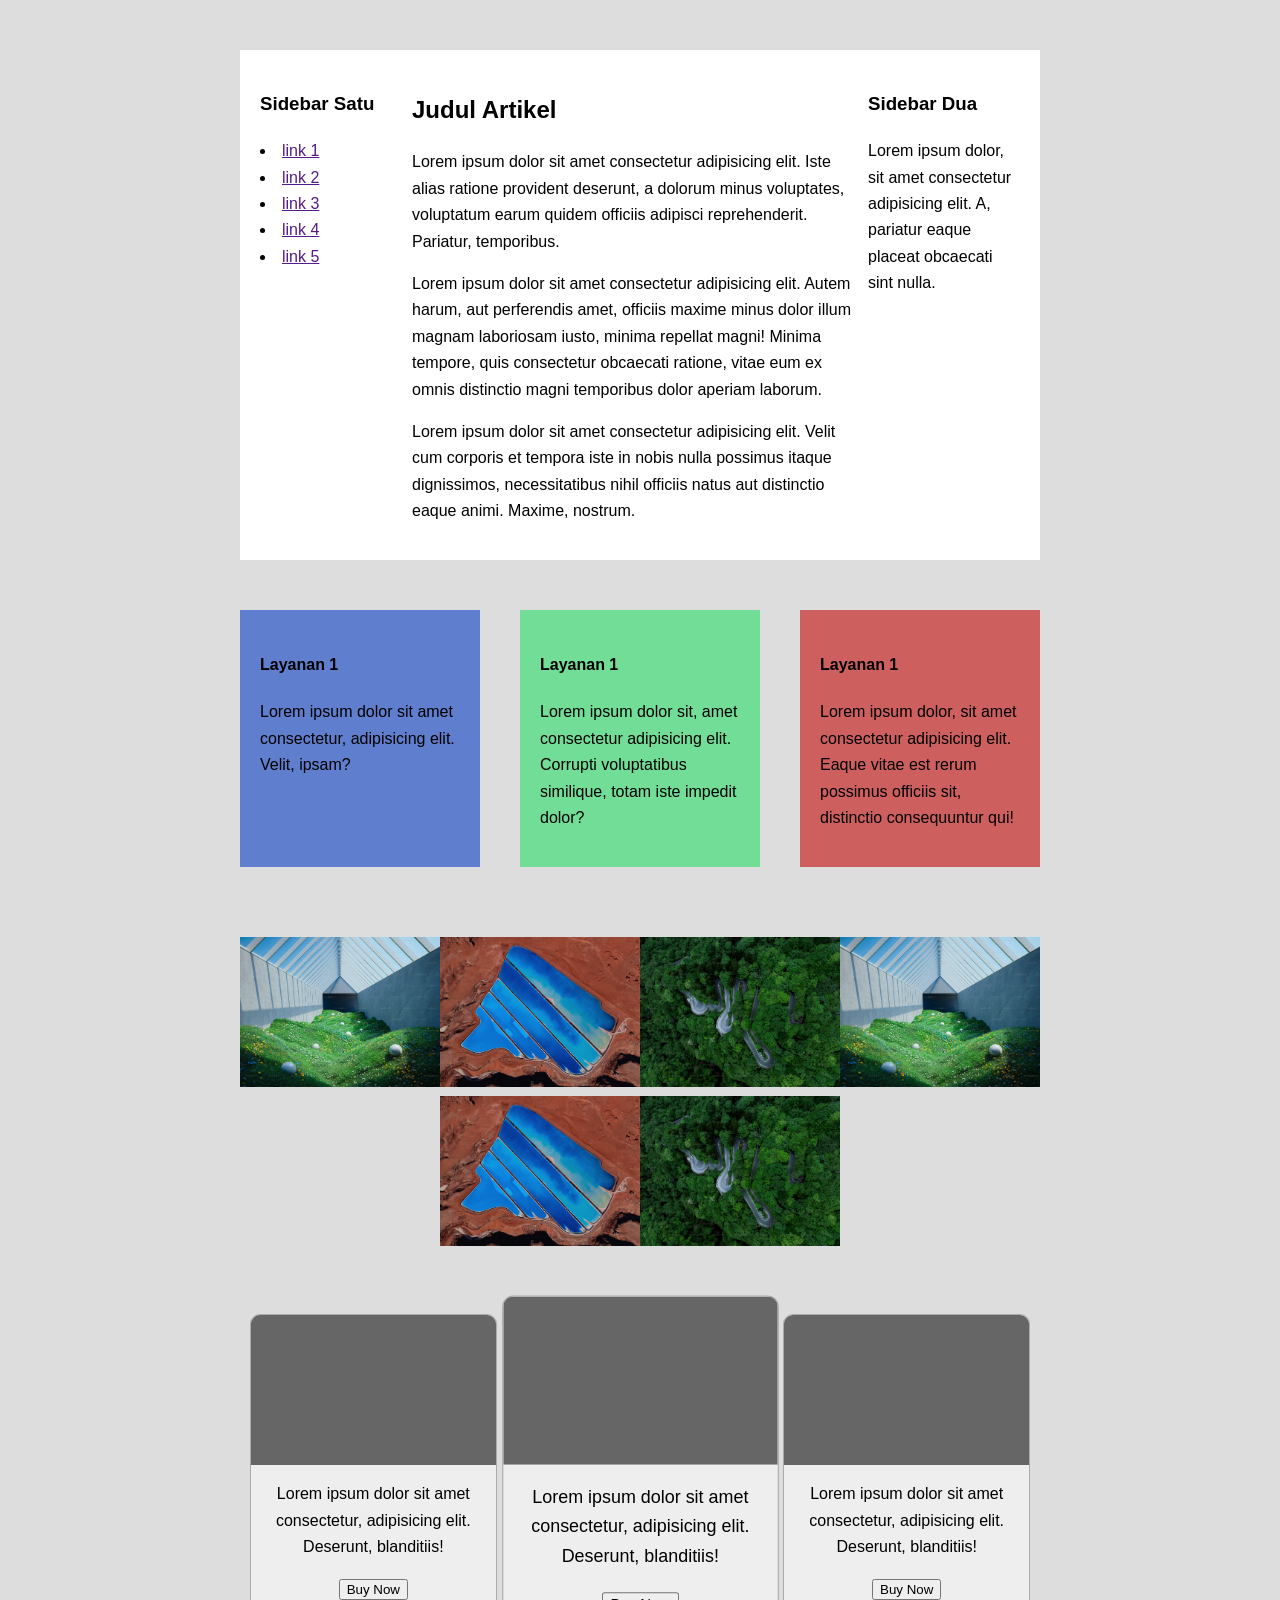
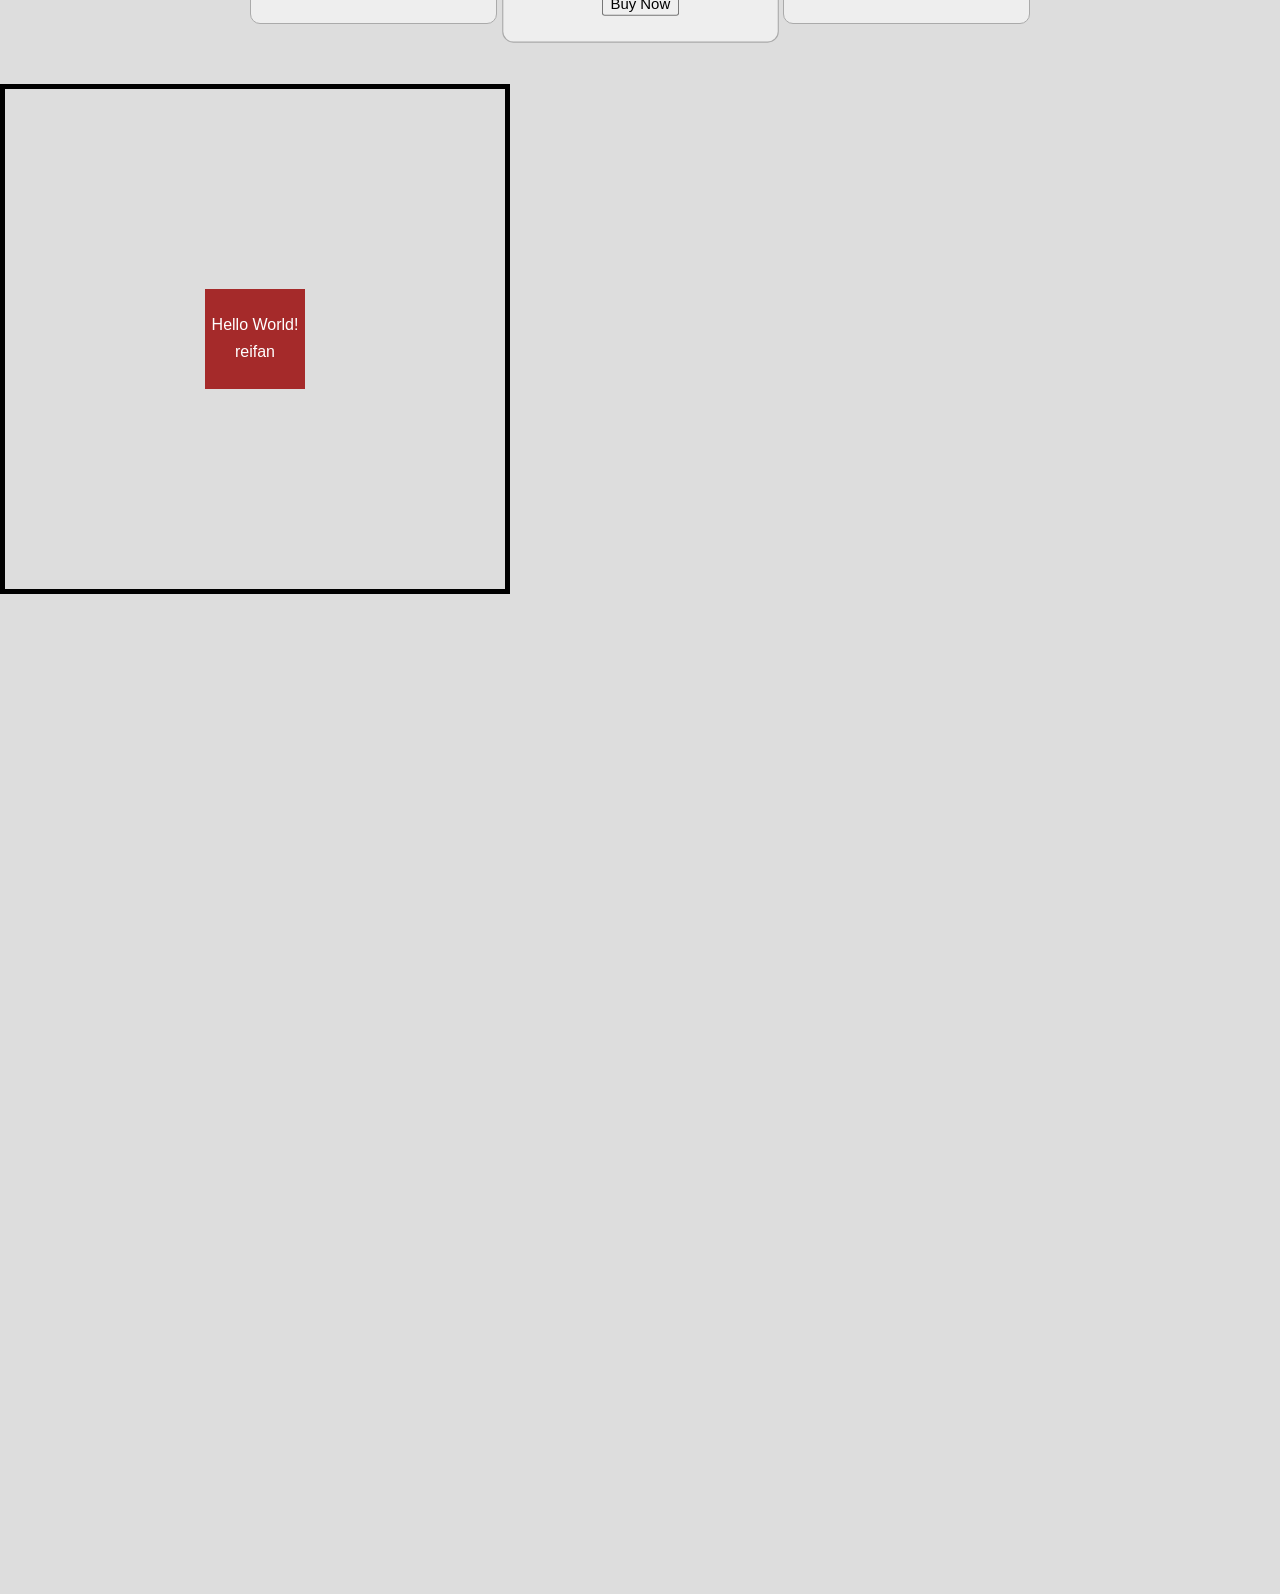
<file: frontend/6.flexbox/index.html>
<!DOCTYPE html>
<html lang="en">
<head>
    <meta charset="UTF-8">
    <meta name="viewport" content="width=device-width, initial-scale=1.0">
    <title>Latihan Flexbox</title>
    <link rel="stylesheet" href="style.css">
</head>
<body>
    <!-- latihan 1 -->
    <div class="container-satu">
        <div class="kolom-utama">
            <h2>Judul Artikel</h2>
            <p>Lorem ipsum dolor sit amet consectetur adipisicing elit. Iste alias ratione provident deserunt, a dolorum minus voluptates, voluptatum earum quidem officiis adipisci reprehenderit. Pariatur, temporibus.</p>
            <p>Lorem ipsum dolor sit amet consectetur adipisicing elit. Autem harum, aut perferendis amet, officiis maxime minus dolor illum magnam laboriosam iusto, minima repellat magni! Minima tempore, quis consectetur obcaecati ratione, vitae eum ex omnis distinctio magni temporibus dolor aperiam laborum.</p>
            <p>Lorem ipsum dolor sit amet consectetur adipisicing elit. Velit cum corporis et tempora iste in nobis nulla possimus itaque dignissimos, necessitatibus nihil officiis natus aut distinctio eaque animi. Maxime, nostrum.</p>
        </div>
        <div class="sidebar-satu">
            <h3>Sidebar Satu</h3>
            <il>
                <li><a href="">link 1</a></li>
                <li><a href="">link 2</a></li>
                <li><a href="">link 3</a></li>
                <li><a href="">link 4</a></li>
                <li><a href="">link 5</a></li>
            </il>
        </div>
        <div class="sidebar-dua">
            <h3>Sidebar Dua</h3>
            <p>Lorem ipsum dolor, sit amet consectetur adipisicing elit. A, pariatur eaque placeat obcaecati sint nulla.</p>
        </div>
    </div>

    <!-- latihan 2 >> service / fitures -->
    <div class="container-dua">
        <div class="layanan satu">
            <h4>Layanan 1</h4>
            <p>Lorem ipsum dolor sit amet consectetur, adipisicing elit. Velit, ipsam?</p>
        </div>
        <div class="layanan dua">
            <h4>Layanan 1</h4>
            <p>Lorem ipsum dolor sit, amet consectetur adipisicing elit. Corrupti voluptatibus similique, totam iste impedit dolor?</p>
        </div>
        <div class="layanan tiga">
            <h4>Layanan 1</h4>
            <p>Lorem ipsum dolor, sit amet consectetur adipisicing elit. Eaque vitae est rerum possimus officiis sit, distinctio consequuntur qui!</p>
        </div>
    </div>

    <!-- latihan 3 -->
    <div class="container-tiga">
        <div class="thumbnail">
            <img src="assets/project1.avif">
        </div>
        <div class="thumbnail">
            <img src="assets/project5.avif">
        </div>
        <div class="thumbnail">
            <img src="assets/project3.avif">
        </div>
        <div class="thumbnail">
            <img src="assets/project1.avif">
        </div>
        <div class="thumbnail">
            <img src="assets/project5.avif">
        </div>
        <div class="thumbnail">
            <img src="assets/project3.avif">
        </div>
    </div>

    <!-- latihan 4 -->
    <div class="container-empat">
        <div class="card">
            <div class="header"></div>
            <div class="content">
                <p>Lorem ipsum dolor sit amet consectetur, adipisicing elit. Deserunt, blanditiis!</p>
                <button>Buy Now</button>
            </div>
        </div>
        <div class="card besar">
            <div class="header"></div>
            <div class="content">
                <p>Lorem ipsum dolor sit amet consectetur, adipisicing elit. Deserunt, blanditiis!</p>
                <button>Buy Now</button>
            </div>
        </div>
        <div class="card">
            <div class="header"></div>
            <div class="content">
                <p>Lorem ipsum dolor sit amet consectetur, adipisicing elit. Deserunt, blanditiis!</p>
                <button>Buy Now</button>
            </div>
        </div>
    </div>


    <!-- latihan 5 -->
     <div class="container-lima">
        <div class="kotak"><span>Hello World! reifan</span></div>
     </div>
</body>
</html>
</file>
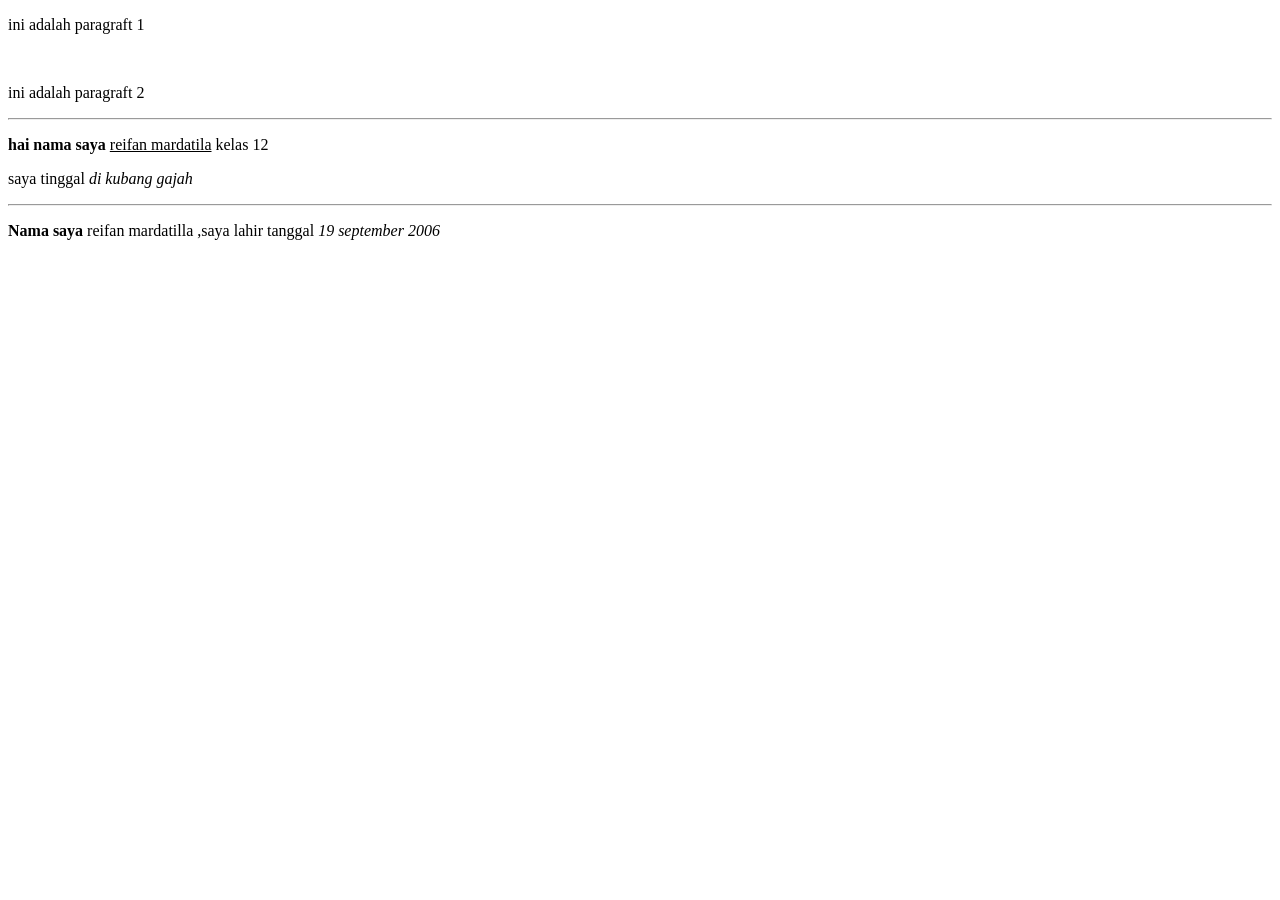
<file: frontend, kyknya banyak yg ilang/1.html dasar/1.html dasar (paragraft)/index.html>
<!DOCTYPE html>
<html lang="en">
<head>
    <meta charset="UTF-8">
    <meta name="viewport" content="width=device-width, initial-scale=1.0">
    <title>Belajar Paragraft</title>
</head>
<body>

    <p>ini adalah paragraft 1</p>
    <br>
    <p>ini adalah paragraft 2</p>
    <hr>

    <p><b>hai nama saya</b> <u>reifan mardatila</u> kelas 12</p>
    <p>saya tinggal <i>di kubang gajah</i></p>
    <hr>

    <p><strong>Nama saya</strong> reifan mardatilla ,saya lahir tanggal <em>19 september 2006</em></p>

    <!-- Kamis/26 oktober 2023 -->

</body>
</html>
</file>
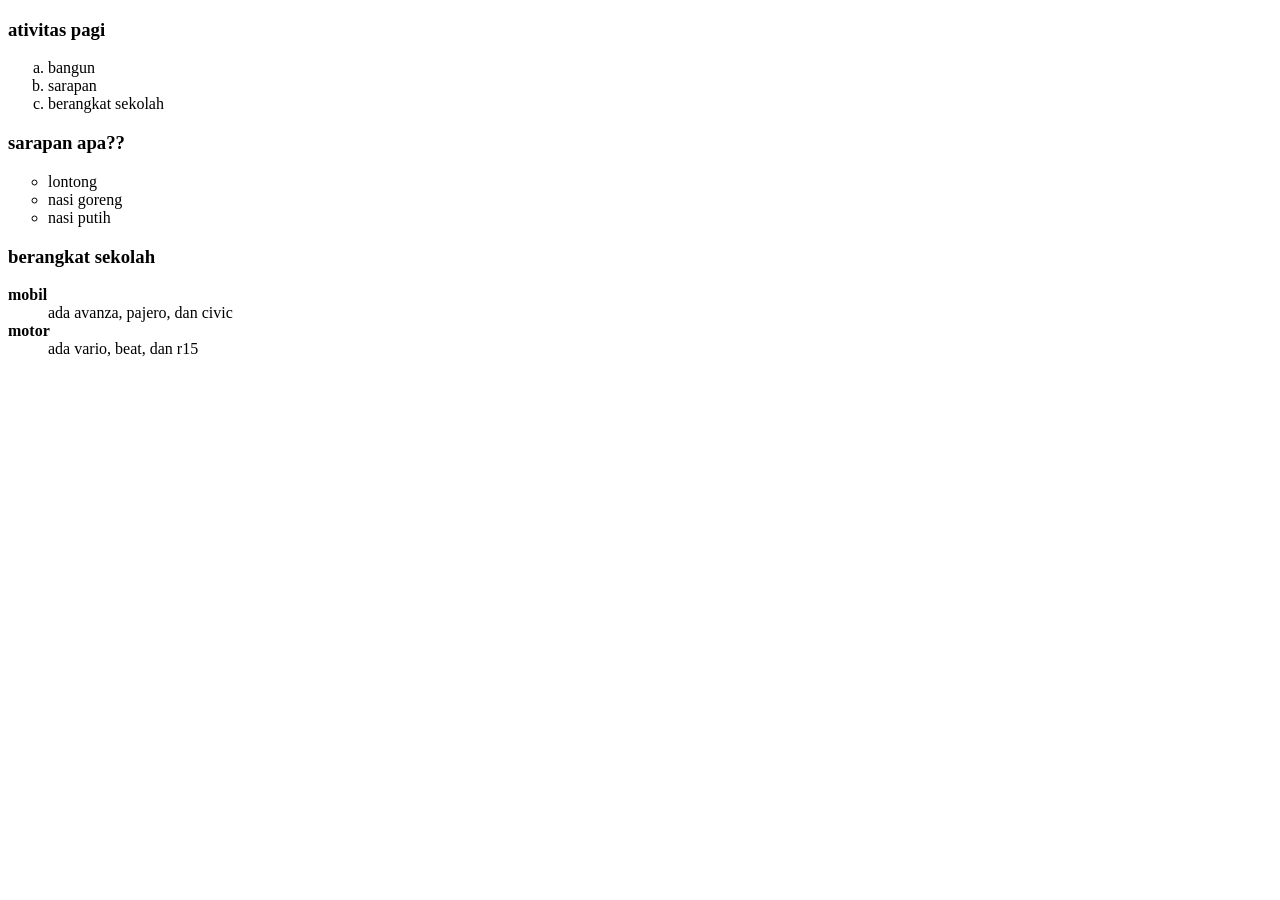
<file: frontend, kyknya banyak yg ilang/1.html dasar/2.html dasar (list)/index.html>
<!DOCTYPE html>
<html lang="en">

<head>
    <meta charset="UTF-8">
    <meta name="viewport" content="width=device-width, initial-scale=1.0">
    <title>Belajar LIst</title>
</head>

<body>

    <h3>ativitas pagi</h3>
    <ol type="a">
        <li>bangun</li>
        <li>sarapan</li>
        <li>berangkat sekolah</li>
    </ol>

    <h3>sarapan apa??</h3>
    <ul type="circle">
        <li>lontong</li>
        <li>nasi goreng</li>
        <li>nasi putih</li>
    </ul>

    <h3>berangkat sekolah</h3>
    <dl>
        <dt><strong>mobil</strong></dt>
        <dd>ada avanza, pajero, dan civic</dd>
        <dt><strong>motor</strong></dt>
        <dd>ada vario, beat, dan r15</dd>
    </dl>

</body>

</html>
</file>
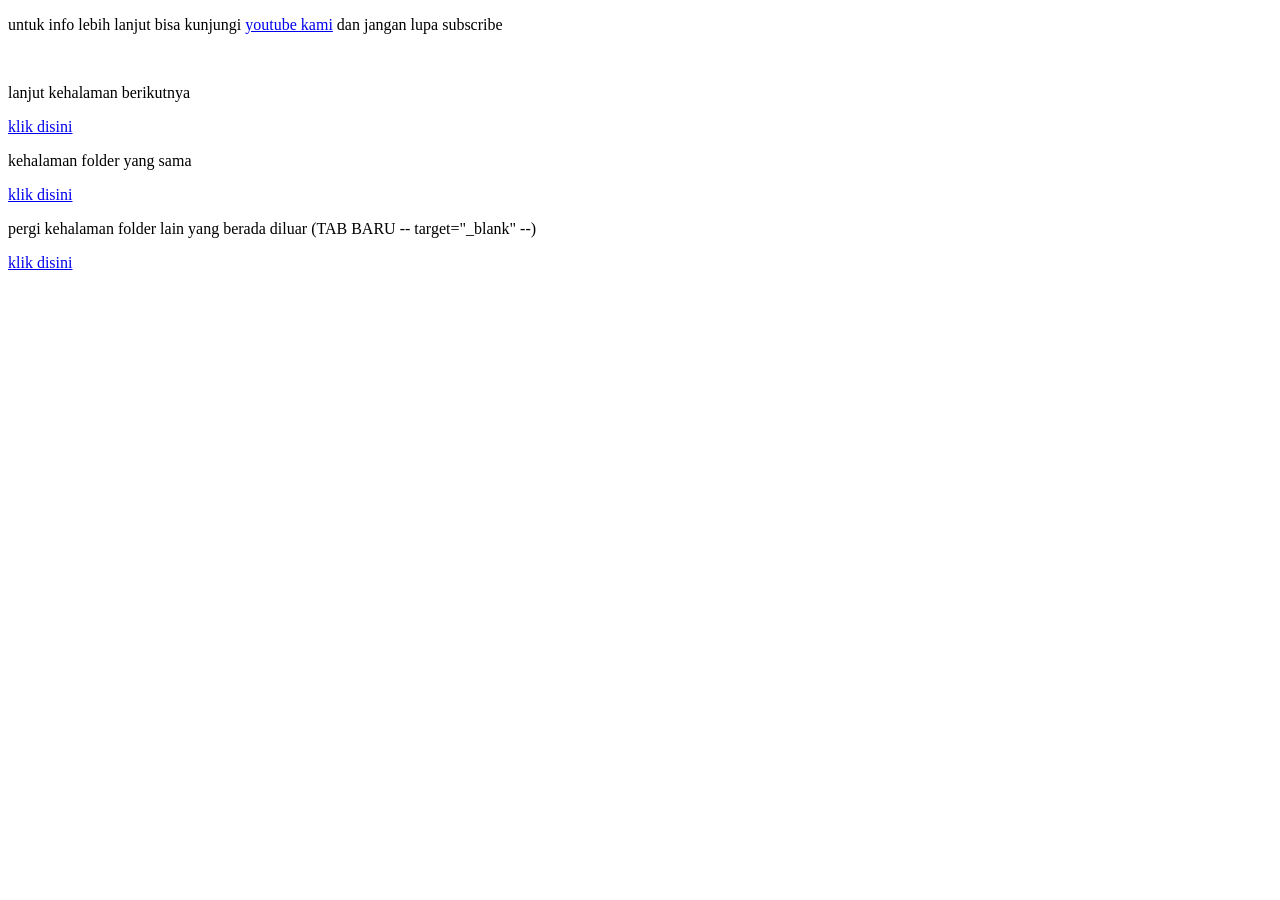
<file: frontend, kyknya banyak yg ilang/1.html dasar/3.html dasar (hyperlink)/index.html>
<!DOCTYPE html>
<html lang="en">

<head>
    <meta charset="UTF-8">
    <meta name="viewport" content="width=device-width, initial-scale=1.0">
    <title>Belajar Hyperlink</title>
</head>

<body>
    <!-- external link -->
    <p>untuk info lebih lanjut bisa kunjungi <a href="http://youtube.com">youtube kami</a> dan jangan lupa subscribe</p>
    <br>

    <!-- internal link -->
        <!-- difolder yang sama -->
            <!-- contoh 1 -->
    <p>lanjut kehalaman berikutnya</p>
    <a href="index2.html">klik disini</a>
            <!-- contoh 2 -->
    <p>kehalaman folder yang sama</p>
    <a href="contoh-internallink/index.html">klik disini</a>
        <!-- difolder lain -->
    <p>pergi kehalaman folder lain yang berada diluar (TAB BARU -- target="_blank" --)</p>
    <a href="../2.html dasar (list)/index.html" target="_blank">klik disini</a>

    <!-- page anchor (di index3.html) -->
    
</body>

</html>
</file>
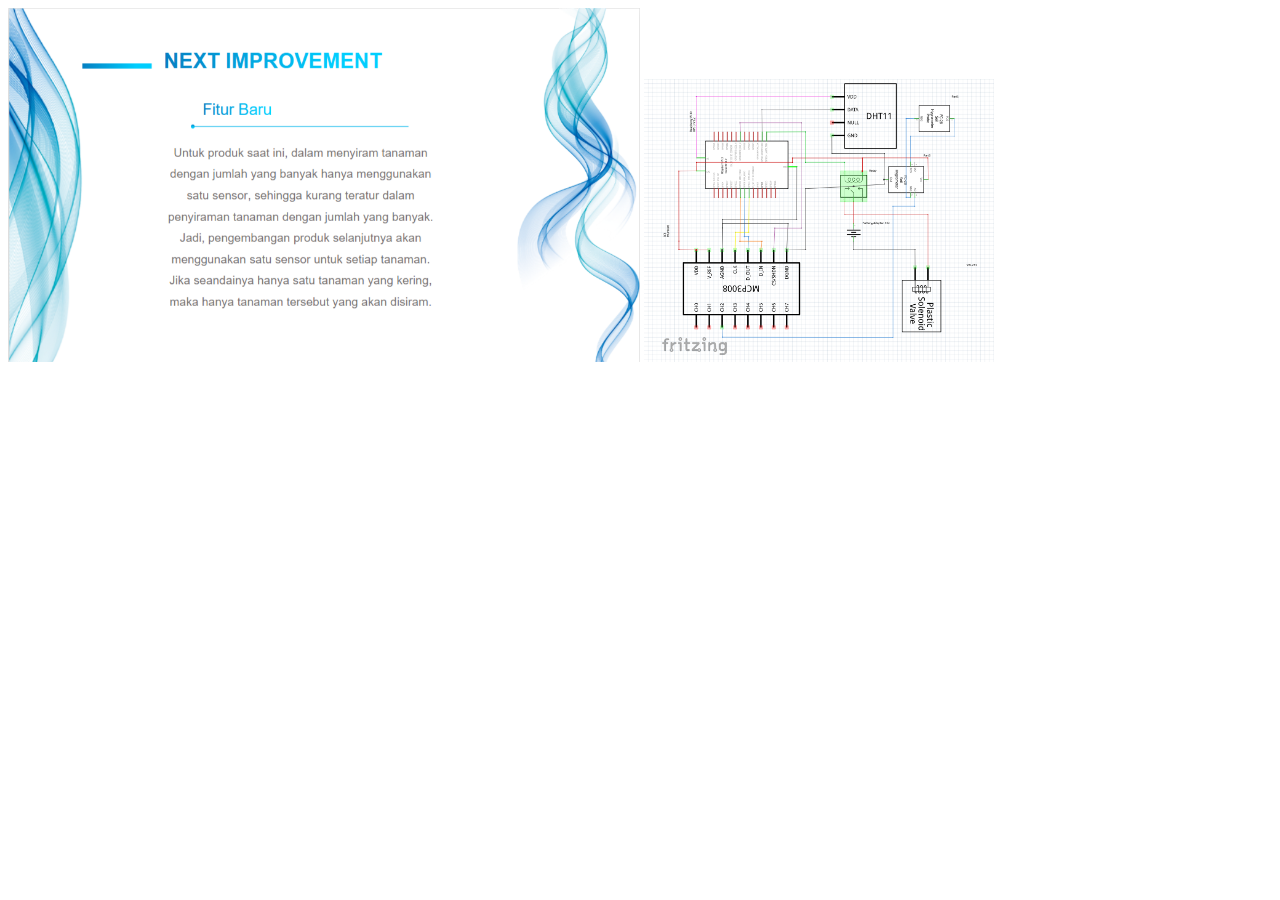
<file: frontend, kyknya banyak yg ilang/1.html dasar/4.html dasar (img)/index.html>
<!DOCTYPE html>
<html lang="en">
<head>
    <meta charset="UTF-8">
    <meta name="viewport" content="width=device-width, initial-scale=1.0">
    <title>Document</title>
</head>
<body>
    <!-- image -->
    <img src="ppt.png" alt="reifan m" title="ini contoh gambar ppt" width="50%">

    <!-- hyperlink + image -->
    <a href="../3.html dasar (hyperlink)/index3.html" target="_blank">
        <img src="project.png" title="gambar HYPERLINK+IMAGE" width="350px">
    </a>
</body>
</html>
</file>
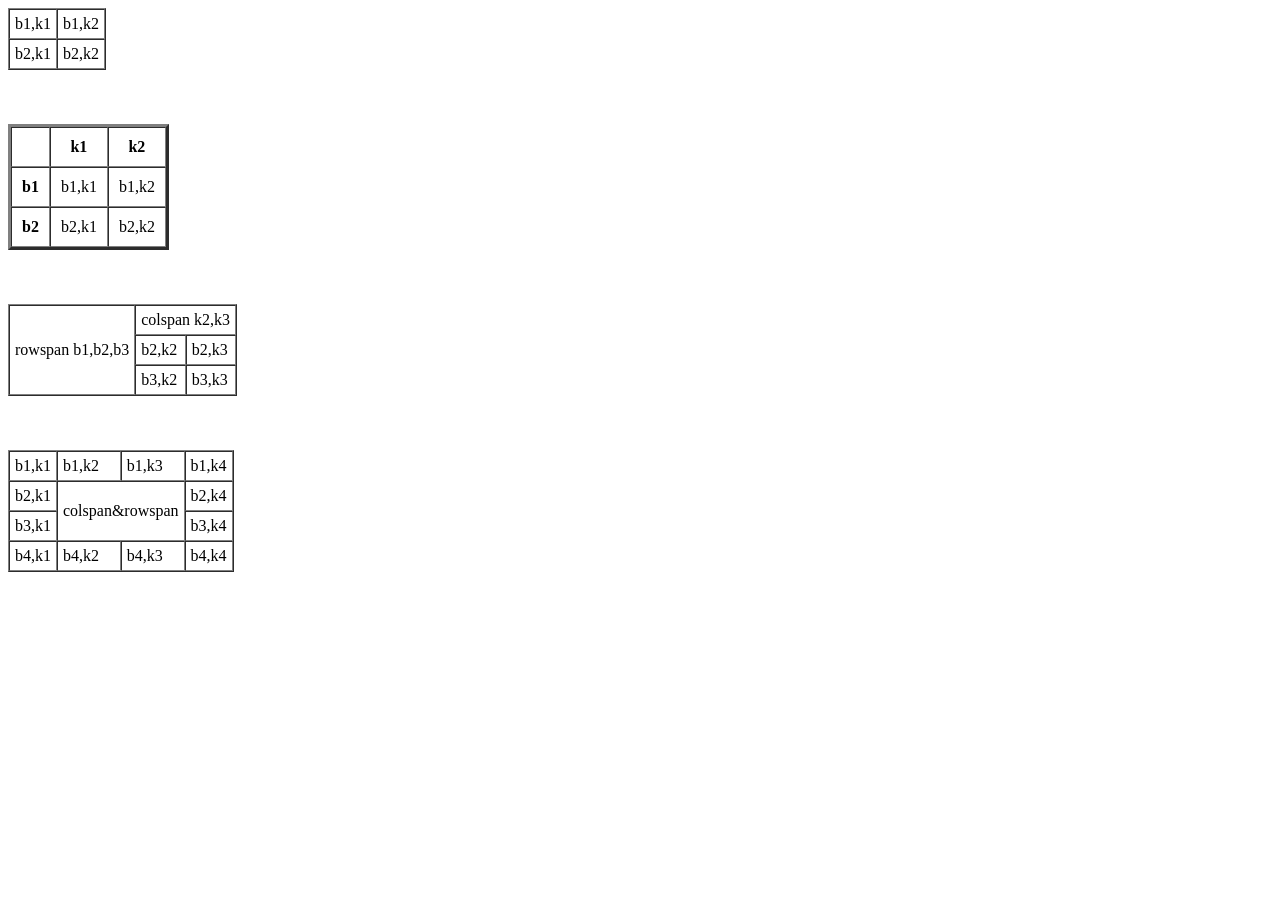
<file: frontend, kyknya banyak yg ilang/1.html dasar/5.html dasar (tabel)/index.html>
<!DOCTYPE html>
<html lang="en">
<head>
    <meta charset="UTF-8">
    <meta name="viewport" content="width=device-width, initial-scale=1.0">
    <title>Document</title>
</head>
<body>
    <!-- tabel simple -->
    <table border="1" cellspacing="0" cellpadding="5">
        <tr>
            <td>b1,k1</td>
            <td>b1,k2</td>
        </tr>
        <tr>
            <td>b2,k1</td>
            <td>b2,k2</td>
        </tr>
    </table>
    <br><br><br>

    <!-- tabel kompleks -->
    <table border="3" cellspacing="0" cellpadding="10">
        <thead>
            <tr>
                <th></th>
                <th>k1</th>
                <th>k2</th>
            </tr>
        </thead>
        <tbody>
            <tr>
                <th>b1</th>
                <td>b1,k1</td>
                <td>b1,k2</td>
            </tr>
            <tr>
                <th>b2</th>
                <td>b2,k1</td>
                <td>b2,k2</td>
            </tr>
        </tbody>
    </table>
    <br><br><br>

    <!-- menggunakan atribut colspan && rowspan -->
    <table border="1" cellspacing="0" cellpadding="5">
        <tr>
            <td rowspan="3">rowspan b1,b2,b3</td>
            <td colspan="2">colspan k2,k3</td>
        </tr>
        <tr>
            <!-- <td>b2,k1</td> -->
            <td>b2,k2</td>
            <td>b2,k3</td>
        </tr>
        <tr>
            <!-- <td>b3,k1</td> -->
            <td>b3,k2</td>
            <td>b3,k3</td>
        </tr>
    </table>
    <br><br><br>

    <!-- latihan rowspan && colspan -->
    <table border="1" cellspacing="0" cellpadding="5">
        <tr>
            <td>b1,k1</td>
            <td>b1,k2</td>
            <td>b1,k3</td>
            <td>b1,k4</td>
        </tr>
        <tr>
            <td>b2,k1</td>
            <td colspan="2" rowspan="2">colspan&rowspan</td>
            <!-- <td>b2,k2</td> -->
            <!-- <td>b2,k3</td> -->
            <td>b2,k4</td>
        </tr>
        <tr>
            <td>b3,k1</td>
            <!-- <td>b3,k2</td> -->
            <!-- <td>b3,k3</td> -->
            <td>b3,k4</td>
        </tr>
        <tr>
            <td>b4,k1</td>
            <td>b4,k2</td>
            <td>b4,k3</td>
            <td>b4,k4</td>
        </tr>
    </table>
    <br><br><br>
</body>
</html>
</file>
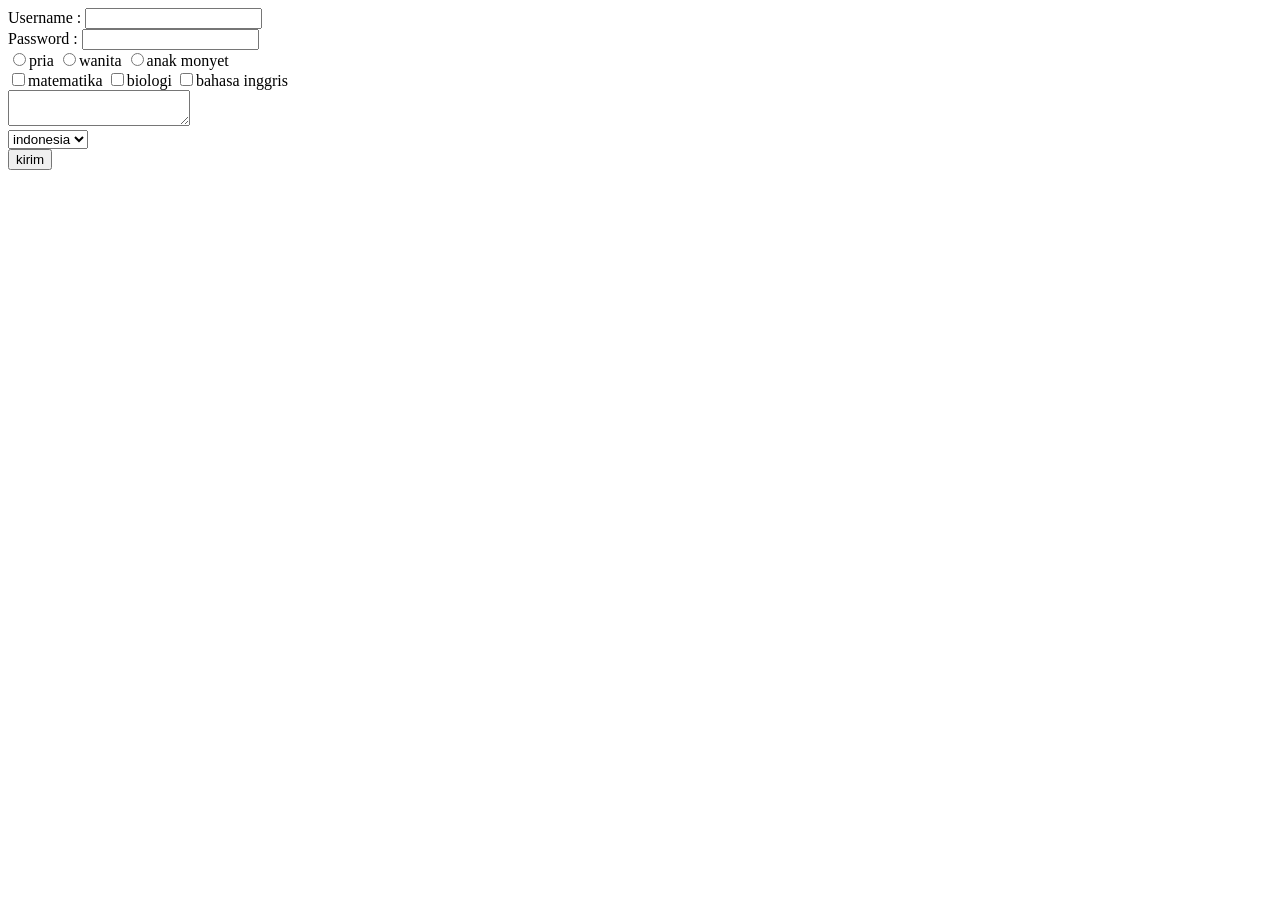
<file: frontend, kyknya banyak yg ilang/1.html dasar/6.html dasar (form)/index.html>
<!DOCTYPE html>
<html lang="en">

<head>
    <meta charset="UTF-8">
    <meta name="viewport" content="width=device-width, initial-scale=1.0">
    <title>Document</title>
</head>

<body>
    <form action="">
        <label for="username">Username :</label>
        <input type="text" id="username">
        <br>
        <label for="password">Password :</label>
        <input type="password" id="password">
        <br>
        <input type="radio" id="pria" name="jeniskelamin"><label for="pria">pria</label>
        <input type="radio" id="wanita" name="jeniskelamin"><label for="wanita">wanita</label>
        <input type="radio" id="anakmonyet" name="jeniskelamin"><label for="anakmonyet">anak monyet</label>
        <br>
        <input type="checkbox" id="matematika"><label for="matematika">matematika</label>
        <input type="checkbox" id="biologi"><label for="biologi">biologi</label>
        <input type="checkbox" id="bahasainggris"><label for="bahasainggris">bahasa inggris</label>
        <br>
        <textarea name="" id="" cols="" rows=""></textarea>
        <br>
        <select name="" id="">
            <option value="">indonesia</option>
            <option value="">inggris</option>
            <option value="">jepang</option>
            <option value="">mandarin</option>
        </select>
        <br>

        <button type="submit">kirim</button>
    </form>
</body>

</html>
</file>
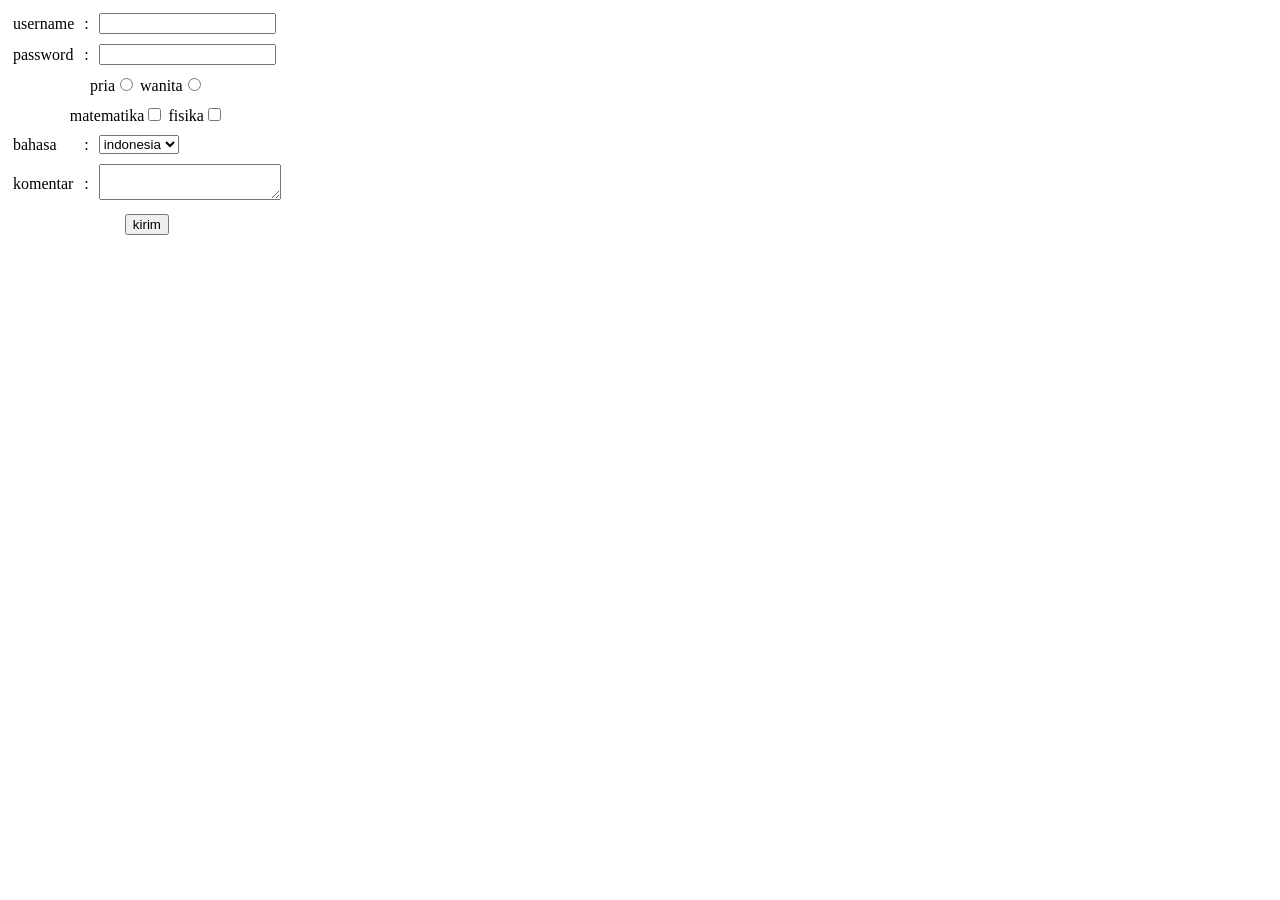
<file: frontend, kyknya banyak yg ilang/1.html dasar/7.html dasar (form+tabel)/index.html>
<!DOCTYPE html>
<html lang="en">

<head>
    <meta charset="UTF-8">
    <meta name="viewport" content="width=device-width, initial-scale=1.0">
    <title>Document</title>
</head>

<body>
    <table border="0" cellspacing="0" cellpadding="5">
        <tr>
            <td><label for="username">username</label></td>
            <td>:</td>
            <td><input type="text" id="username"></td>
        </tr>
        <tr>
            <td><label for="password">password</label></td>
            <td>:</td>
            <td><input type="password" id="password"></td>
        </tr>
        <tr>
            <td colspan="3">
                <center>
                    <label for="pria">pria</label><input type="radio" id="pria" name="jeniskelamin">
                    <label for="wanita">wanita</label><input type="radio" id="wanita" name="jeniskelamin">
                </center>
            </td>
        </tr>
        <tr>
            <td colspan="3">
                <center>
                    <label for="matematika">matematika</label><input type="checkbox">
                    <label for="fisika">fisika</label><input type="checkbox">
                </center>
            </td>
        </tr>
        <tr>
            <td>bahasa</td>
            <td>:</td>
            <td>
                <select name="" id="">
                    <option value="">indonesia</option>
                    <option value="">inggris</option>
                    <option value="">jepang</option>
                    <option value="">mandarin</option>
                </select>
            </td>
        </tr>
        <tr>
            <td>komentar</td>
            <td>:</td>
            <td><textarea></textarea></td>
        </tr>
        <tr>
            <td colspan="3">
                <center><button type="submit">kirim</button></center>
            </td>
        </tr>

    </table>
</body>

</html>
</file>
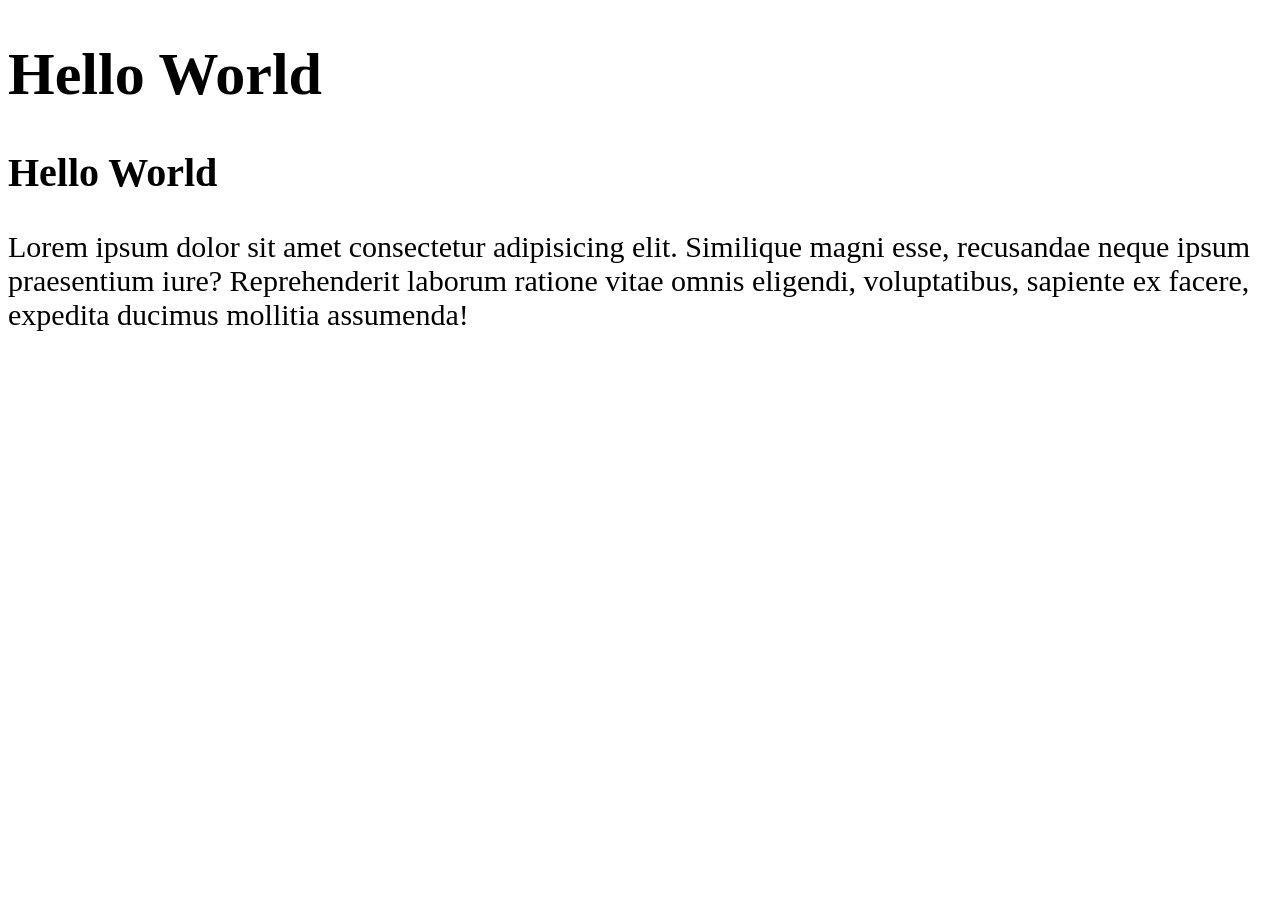
<file: frontend, kyknya banyak yg ilang/2.css dasar/1.penempatan CSS/index.html>
<!DOCTYPE html>
<html lang="en">

<head>
    <meta charset="UTF-8">
    <meta name="viewport" content="width=device-width, initial-scale=1.0">
    <title>Document</title>
    
    <!-- contoh external link -->
    <link rel="stylesheet" href="style.css">
    
    <!-- contoh embed -->
    <style>
        h1 {
            font-size: 60px;
        }
    </style>
</head>

<body>
    <h1>Hello World</h1>

    <!-- contoh inline -->
    <h2 style="font-size: 40px;">Hello World</h2>

    <p>Lorem ipsum dolor sit amet consectetur adipisicing elit. Similique magni esse, recusandae neque ipsum praesentium
        iure? Reprehenderit laborum ratione vitae omnis eligendi, voluptatibus, sapiente ex facere, expedita ducimus
        mollitia assumenda!</p>
</body>

</html>
</file>
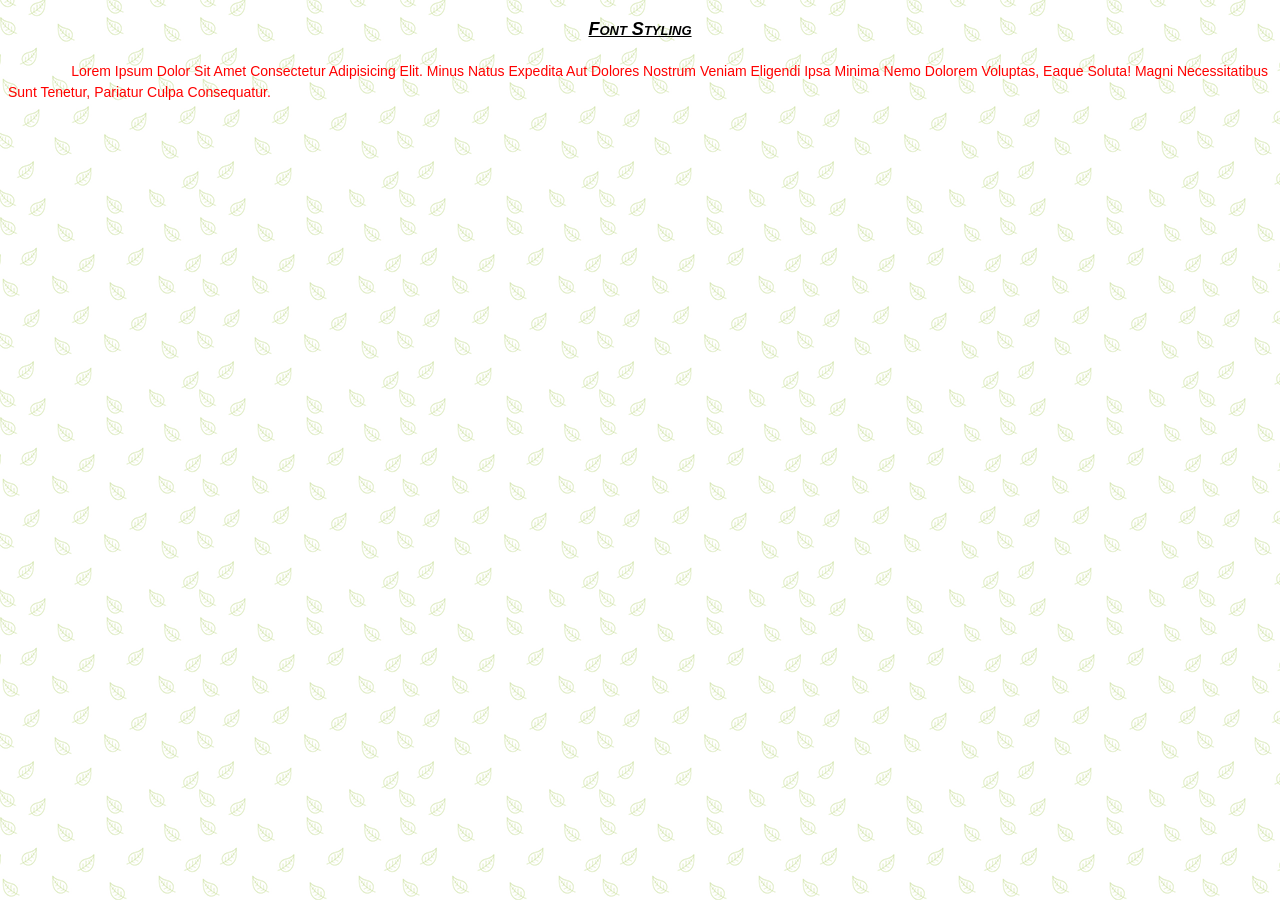
<file: frontend, kyknya banyak yg ilang/2.css dasar/2.css dasar A/index.html>
<!DOCTYPE html>
<html lang="en">

<head>
    <meta charset="UTF-8">
    <meta name="viewport" content="width=device-width, initial-scale=1.0">
    <link rel="stylesheet" href="style.css">
    <title>Document</title>
</head>

<body>
    <h1 class="FontStyling">Font Styling</h1>
    <p class="p1">Lorem ipsum dolor sit amet consectetur adipisicing elit. Minus natus expedita aut dolores nostrum veniam eligendi
        ipsa minima nemo dolorem voluptas, eaque soluta! Magni necessitatibus sunt tenetur, pariatur culpa consequatur.
    </p>
    <br><br>
    
   

</body>

</html>
</file>
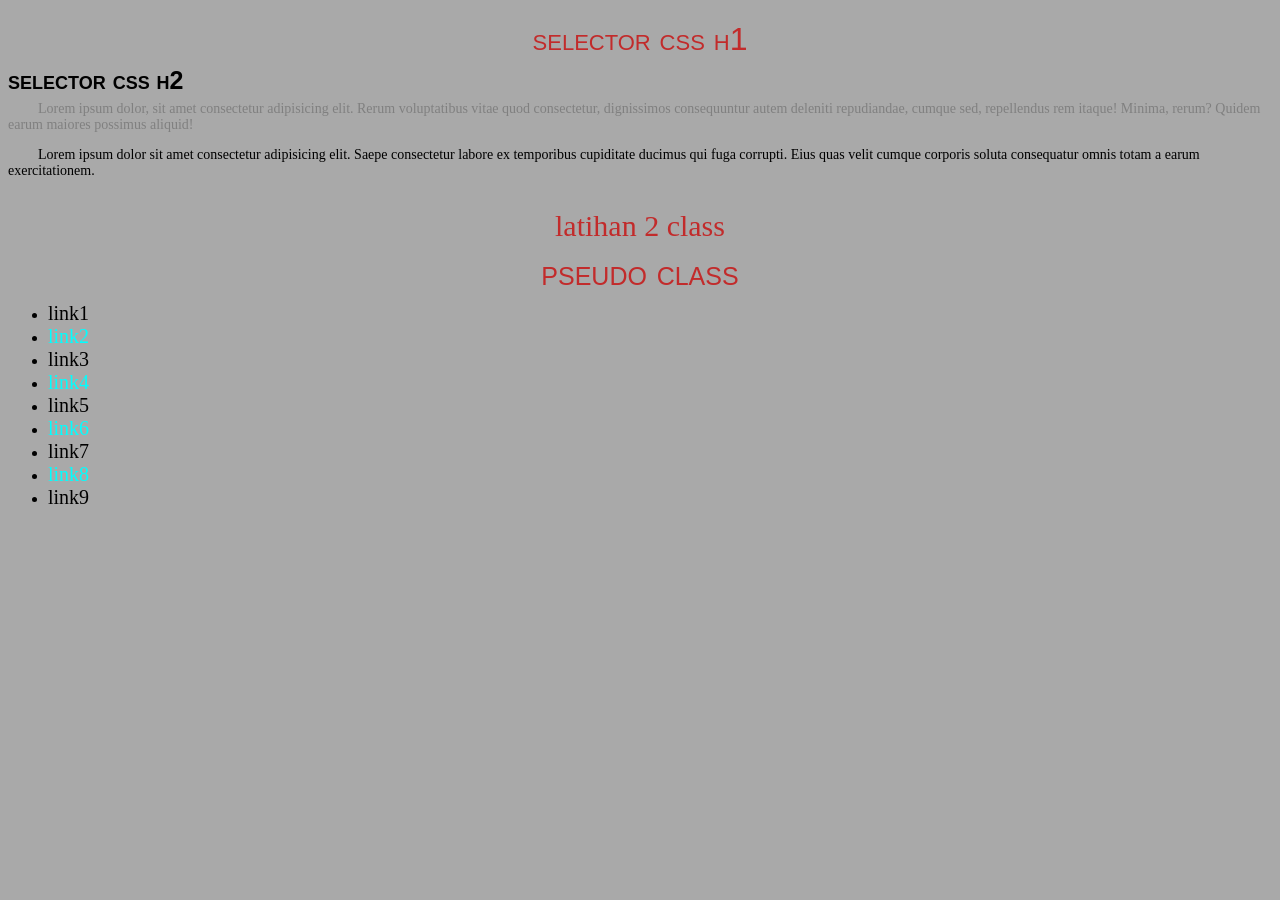
<file: frontend, kyknya banyak yg ilang/2.css dasar/3.css dasar B/index.html>
<!DOCTYPE html>
<html lang="en">

<head>
    <meta charset="UTF-8">
    <meta name="viewport" content="width=device-width, initial-scale=1.0">
    <link rel="stylesheet" href="style.css">
    <title>Document</title>
</head>

<body>
    <h1 class="cetakTipis">selector css h1</h1>
    <h2>selector css h2</h2>
    <p>Lorem ipsum dolor, sit amet consectetur adipisicing elit. Rerum voluptatibus vitae quod consectetur, dignissimos
        consequuntur autem deleniti repudiandae, cumque sed, repellendus rem itaque! Minima, rerum? Quidem earum maiores
        possimus aliquid!</p>

    <p>Lorem ipsum dolor sit amet consectetur adipisicing elit. Saepe consectetur labore ex temporibus cupiditate
        ducimus qui fuga corrupti. Eius quas velit cumque corporis soluta consequatur omnis totam a earum
        exercitationem.</p>

    <h3 class="h3 cetakTipis">latihan 2 class</h3>

    <h2 class="h2 cetakTipis">pseudo class</h2>

    <ul>
        <li><a href="#">link1</a></li>
        <li><a href="#">link2</a></li>
        <li><a href="#">link3</a></li>
        <li><a href="#">link4</a></li>
        <li><a href="#">link5</a></li>
        <li><a href="#">link6</a></li>
        <li><a href="#">link7</a></li>
        <li><a href="#">link8</a></li>
        <li><a href="#">link9 </a></li>

    </ul>
</body>

</html>
</file>
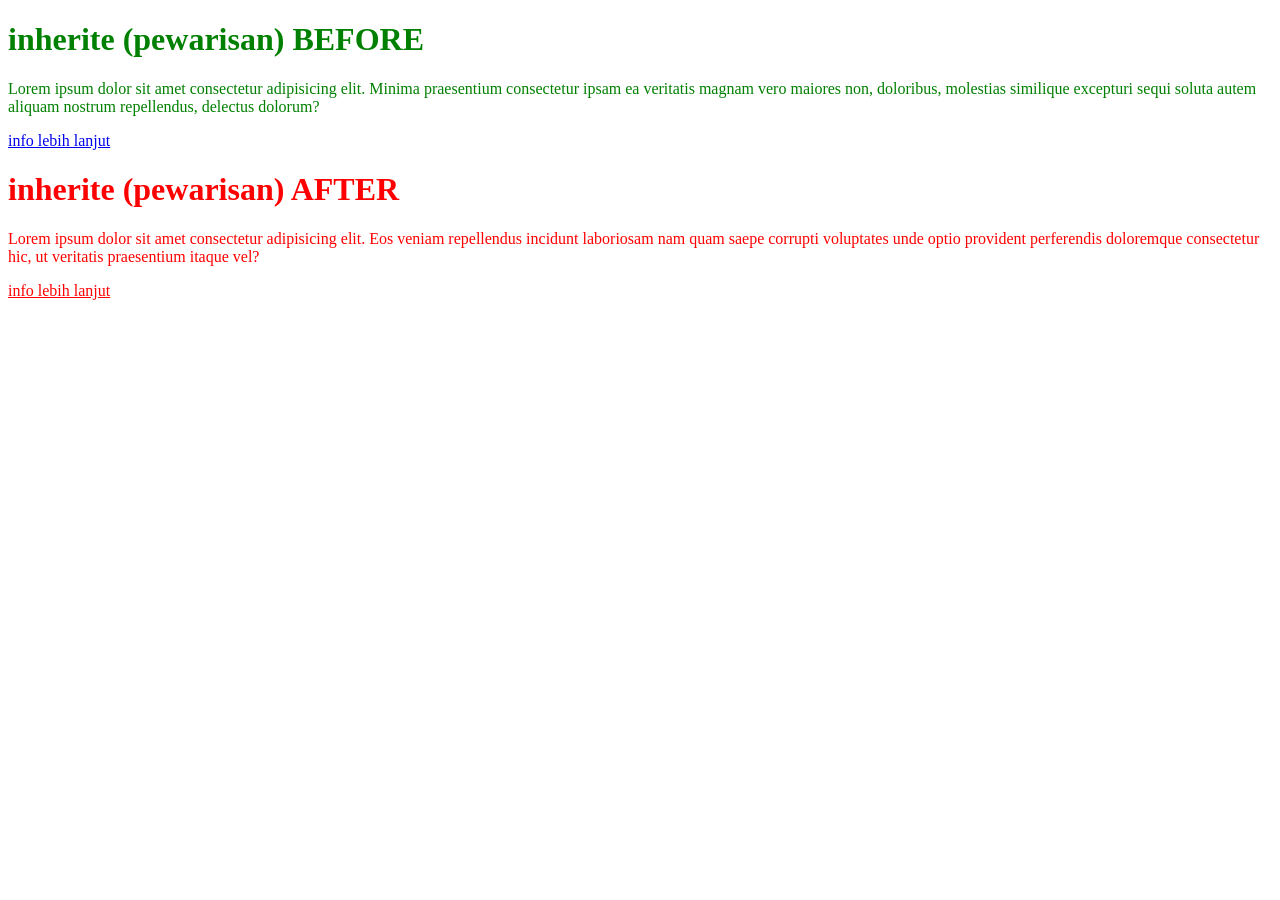
<file: frontend, kyknya banyak yg ilang/2.css dasar/4.css dasar C/index.html>
<!DOCTYPE html>
<html lang="en">
  <head>
    <meta charset="UTF-8" />
    <meta name="viewport" content="width=device-width, initial-scale=1.0" />
    <link rel="stylesheet" href="style.css" />
    <title>Document</title>
  </head>

  <body>
    <div>
      <div class="cobaInheriteBefore">
        <h1>inherite (pewarisan) BEFORE</h1>
        <p>
          Lorem ipsum dolor sit amet consectetur adipisicing elit. Minima
          praesentium consectetur ipsam ea veritatis magnam vero maiores non,
          doloribus, molestias similique excepturi sequi soluta autem aliquam
          nostrum repellendus, delectus dolorum?
        </p>
        <a href="#">info lebih lanjut</a>
      </div>

      <div class="cobaInheriteAfter">
        <h1>inherite (pewarisan) AFTER</h1>
        <p>
          Lorem ipsum dolor sit amet consectetur adipisicing elit. Eos veniam
          repellendus incidunt laboriosam nam quam saepe corrupti voluptates
          unde optio provident perferendis doloremque consectetur hic, ut
          veritatis praesentium itaque vel?
        </p>
        <a class="aAfter" href="#">info lebih lanjut</a>
      </div>
    </div>
  </body>
</html>
</file>
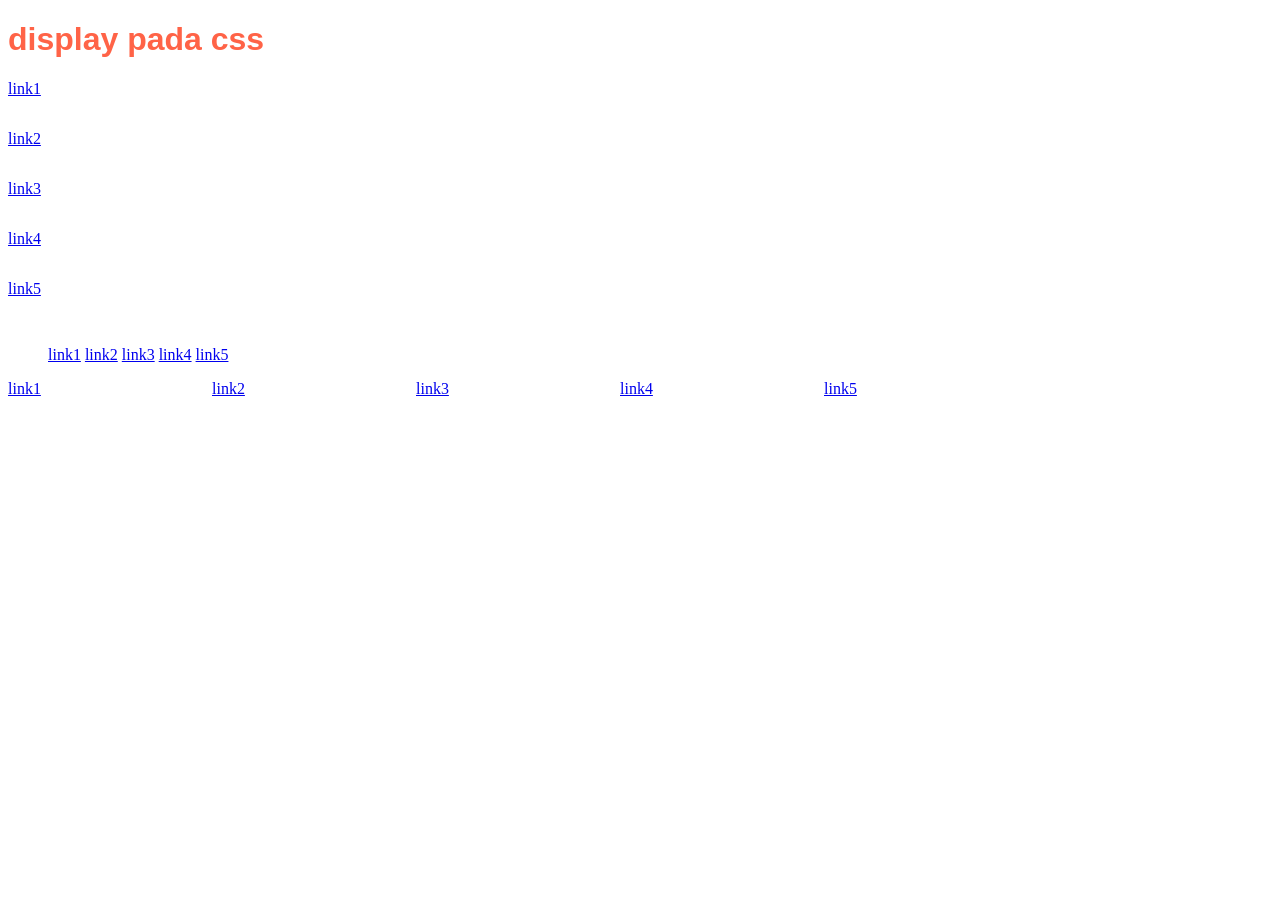
<file: frontend, kyknya banyak yg ilang/3.css layoting/1.display/index.html>
<!DOCTYPE html>
<html lang="en">

<head>
    <meta charset="UTF-8">
    <meta name="viewport" content="width=device-width, initial-scale=1.0">
    <title>Document</title>
    <style>
        h1 {
            font-family: Arial, Helvetica, sans-serif;
            font-size: 16;
            color: tomato;
        }

        .defaultInline a {
            display: block;
            width: 200px;
            height: 50px;
        }

        .defaultBlock li {
            display: inline;
        }

        .inlineToInlineBlock a {
            display: inline-block;
            width: 200px;
            height: 50px;
        }
    </style>
</head>

<body>
    <h1>display pada css</h1>
    
    <div class="defaultInline">
        <a href="#">link1</a>
        <a href="#">link2</a>
        <a href="#">link3</a>
        <a href="#">link4</a>
        <a href="#">link5</a>
    </div>

    <div class="defaultBlock">
        <ul>
            <li><a href="#">link1</a></li>
            <li><a href="#">link2</a></li>
            <li><a href="#">link3</a></li>
            <li><a href="#">link4</a></li>
            <li><a href="#">link5</a></li>
        </ul>
    </div>

    <div class="inlineToInlineBlock">
        <a href="#">link1</a>
        <a href="#">link2</a>
        <a href="#">link3</a>
        <a href="#">link4</a>
        <a href="#">link5</a>
    </div>

</body>

</html>
</file>
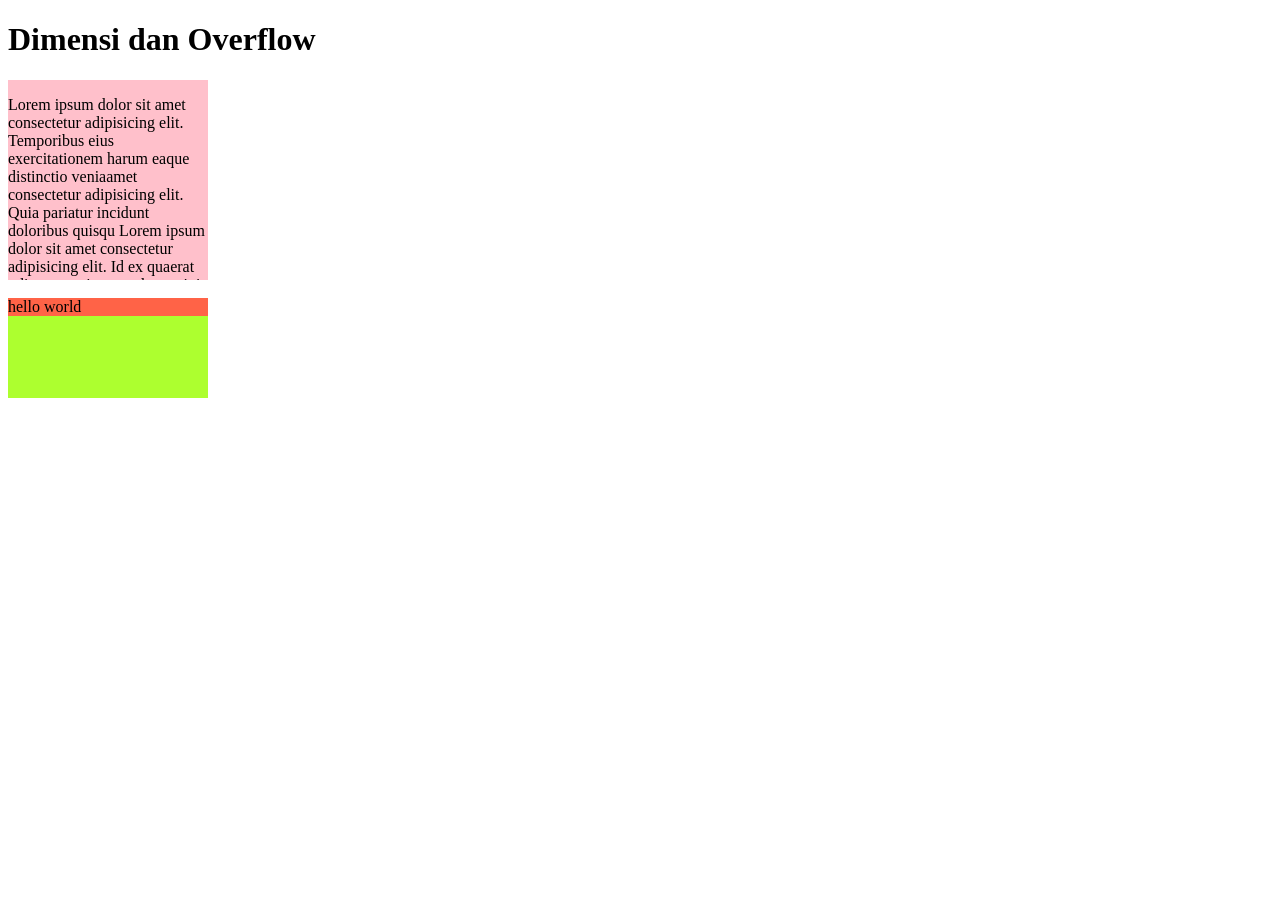
<file: frontend, kyknya banyak yg ilang/3.css layoting/2.dimensi dan overflow/index.html>
<!DOCTYPE html>
<html lang="en">

<head>
    <meta charset="UTF-8">
    <meta name="viewport" content="width=device-width, initial-scale=1.0">
    <title>Document</title>
    <style>
        .auto {
            width: 200px;
            height: 200px;
            background-color: pink;
            overflow: auto;
        }

        .scroll {
            width: 200px;
            height: 100px;
            background-color: greenyellow;
            overflow: scroll;
        }

        .scroll .scroll2 {
            width: 120%;
            background-color: tomato;
        }
    </style>
</head>

<body>
    <h1>Dimensi dan Overflow</h1>

    <div class="auto">
        <p>Lorem ipsum dolor sit amet consectetur adipisicing elit. Temporibus eius exercitationem harum eaque
            distinctio veniaamet consectetur adipisicing elit. Quia pariatur incidunt
            doloribus quisqu Lorem ipsum dolor sit amet consectetur adipisicing elit. Id ex quaerat odio saepe sit est
            unde suscipit fugit enim qui sapiente, explicabo ipsa, quam aut commodi quisquam dolorum labore odit?</p>
    </div>
    <br>
    <div class="scroll">
        <div class="scroll2">hello world</div>
    </div>
</body>

</html>
</file>
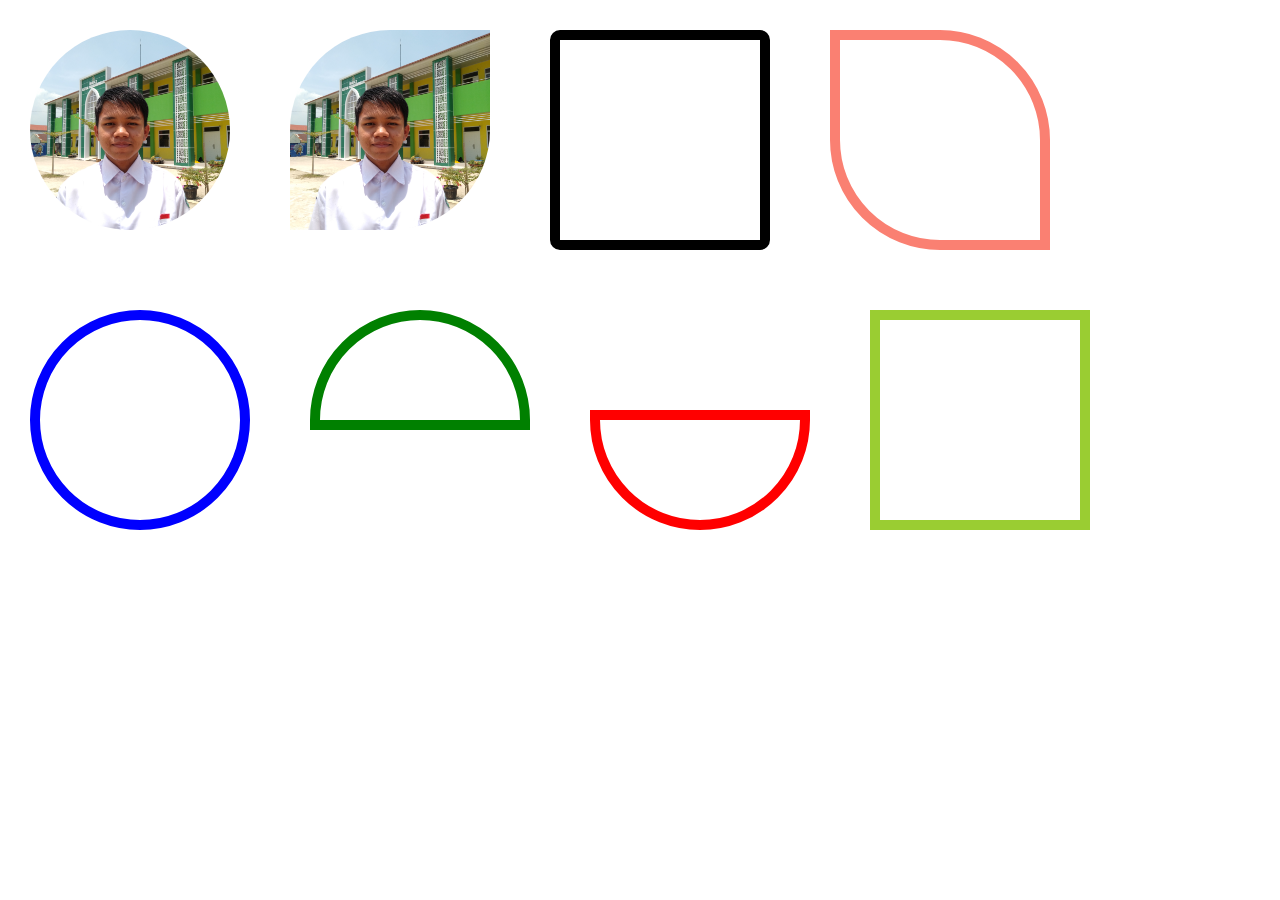
<file: frontend, kyknya banyak yg ilang/4.css 3/1.border radius/index.html>
<!DOCTYPE html>
<html lang="en">

<head>
    <meta charset="UTF-8">
    <meta name="viewport" content="width=device-width, initial-scale=1.0">
    <title>Document</title>
    <style>
        * {
            padding: 0;
            margin: 0;
        }

        .kotak {
            width: 200px;
            height: 200px;
            margin: 30px;
            float: left;
        }

        .satu {
            border-radius: 50%;
            background-image: url(IMG20230902120054.jpg);
            background-size: cover;
        }

        .dua {
            background-color: salmon;
            border-radius: 50% 0 50% 0 ;
            overflow: hidden;
        }

        .dua img {
            width: 200px;
        }


        /* kotak ($) */
        .kotak1 {
            border: 10px solid black;
            border-radius: 10px;
        }

        .kotak2 {
            border: 10px solid salmon;
            border-radius: 0 50% 0 50%;
        }

        .kotak3 {
            border: 10px solid blue;
            border-radius: 50%;
        }

        .kotak4 {
            height: 100px;
            border: 10px solid green;
            border-radius: 110px 110px 0 0;
        }

        .kotak5 {
            height: 100px;
            border: 10px solid red;
            border-radius: 0 0 110px 110px;
            /* margin-top: 140px; */
            margin-top: 130px;
        }

        .kotak6 {
            border: 10px solid yellowgreen;
        }
    </style>
</head>

<body>
    <div class="one">
        <div class="kotak satu"></div>
        <div class="kotak dua">
            <img src="IMG20230902120054.jpg" alt="">
        </div>
    </div>

    <div class="two"> 
        <div class="kotak kotak1"></div>
        <div class="kotak kotak2"></div>
        <div class="kotak kotak3"></div>
        <div class="kotak kotak4"></div>
        <div class="kotak kotak5"></div>
        <div class="kotak kotak6"></div>
    </div>
</body>

</html>
</file>
<file: frontend/6.flexbox/style.css>
html, body {
    margin: 0;
    padding: 0;
}

body {
    font-family: Arial, Helvetica, sans-serif;
    background-color: #ddd;
    line-height: 1.65;
    padding-bottom: 1000px;
}

/* Latihan 1 */

.container-satu {
    width: 800px;
    margin: 50px auto;
    background-color: #fff;
    padding: 20px;
    box-sizing: border-box;
    display: flex;
}

.kolom-utama {
    flex: 3;
    order: 2;
}

.sidebar-satu {
    flex: 1;
    order: 1;
}

.sidebar-dua {
    flex: 1;
    order: 3;
}

/* latihan 2 */

.container-dua {
    max-width: 800px;
    margin: 50px auto;
}

.layanan {
    padding: 20px;
    box-sizing: border-box;
    margin-bottom: 20px;
}

.layanan.satu { background-color: #5f7ecd ;}
.layanan.dua { background-color: #71dd97 ;}
.layanan.tiga { background-color: #cd5f5f ;}

/* latihan 3 */

.container-tiga {
    max-width: 800px;
    margin: 50px auto;
    display: flex;
    flex-wrap: wrap;
    justify-content: center;
}

.thumbnail {
    width: 50%;
}

.thumbnail img {
    width: 100%;
}

/* latihan 4 */
.container-empat {
    width: 800px;
    margin: 50px auto;
    display: flex;
}

.card {
    border: 1px solid #aaa;
    border-radius: 10px;
    background-color: #eee;
    overflow: hidden;
    margin: 10px;
    flex: 1;
}

.card .header {
    height: 150px;
    background-color: #666;
}

.card .content {
    text-align: center;
    padding-bottom: 20px;
}

.card.besar {
    transform: scale(1.12);
}

/* latihan 5 Centering */
.container-lima {
    width: 500px;
    height: 500px;
    margin: 50px auti;
    border: 5px solid black;
    display: flex;
}

.kotak {
    width: 100px;
    height: 100px;
    background-color: brown;
    color: white;
    margin: auto;
    display: flex;
}

.kotak span {
    margin: auto;
    text-align: center;
}



@media(min-width: 680px) {
    .container-dua {
        display: flex;
        justify-content: space-between;
    }

    .layanan {
        width: 30%;
    }

    .thumbnail {
        width: 25%;
    }
}
</file>
<file: frontend, kyknya banyak yg ilang/2.css dasar/1.penempatan CSS/style.css>
p {
    font-size: 30px;
}
</file>
<file: frontend, kyknya banyak yg ilang/2.css dasar/2.css dasar A/style.css>
body {
    background-image: url(leaves.webp);
    /* background-repeat: no-repeat; */
    /* background-position: top right; */
}

.FontStyling {
    font-family: Arial, Helvetica, sans-serif;
    font-size: 18px;
    font-weight: 800;
    font-variant: small-caps;
    font-style: italic;
    line-height: 35px;
    text-align: center;
    text-decoration: underline;
}   

.p1 {
    font-family: Arial, Helvetica, sans-serif;
    font-size: 14px;
    line-height: 1.5;
    color: red;
    text-indent: 5%;
    text-transform: capitalize;
    letter-spacing: normal;
    word-spacing: normal;
}
</file>
<file: frontend, kyknya banyak yg ilang/2.css dasar/3.css dasar B/style.css>
body {
    background-color: darkgray;
}

h1,h2 {
    font-family: Arial, Helvetica, sans-serif;
    font-variant: small-caps;
}

h2 {
    line-height: 0;
    font-size: 25px;
}

p {
    text-indent: 30px;
    font-size: 14px;
}

ul li a { 
    text-decoration: none;
    font-size: 20px;
}

.h3 {
    font-size: 30px;
}

.cetakTipis {
    font-weight: normal;
    text-align: center;
    color: #c22b2b;
}

.h2 {
    font-size: 35px;
}

ul li :link {
    color: black;
}

ul li :hover {
    color: red;
    font-size: 25px;
}

ul li :active {
    color: blue;
}

ul li :visited {
    color: green;
}

li:nth-child(even) a{
    color: aqua;
}

li:nth-child(even) a:hover{
    color: red;
}

p:first-of-type {
    color: grey;
}
</file>
<file: frontend, kyknya banyak yg ilang/2.css dasar/4.css dasar C/style.css>
.cobaInheriteBefore {
    color: green;
}

.cobaInheriteAfter {
    color: red;
}

.aAfter {
    color: inherit;
}
</file>
